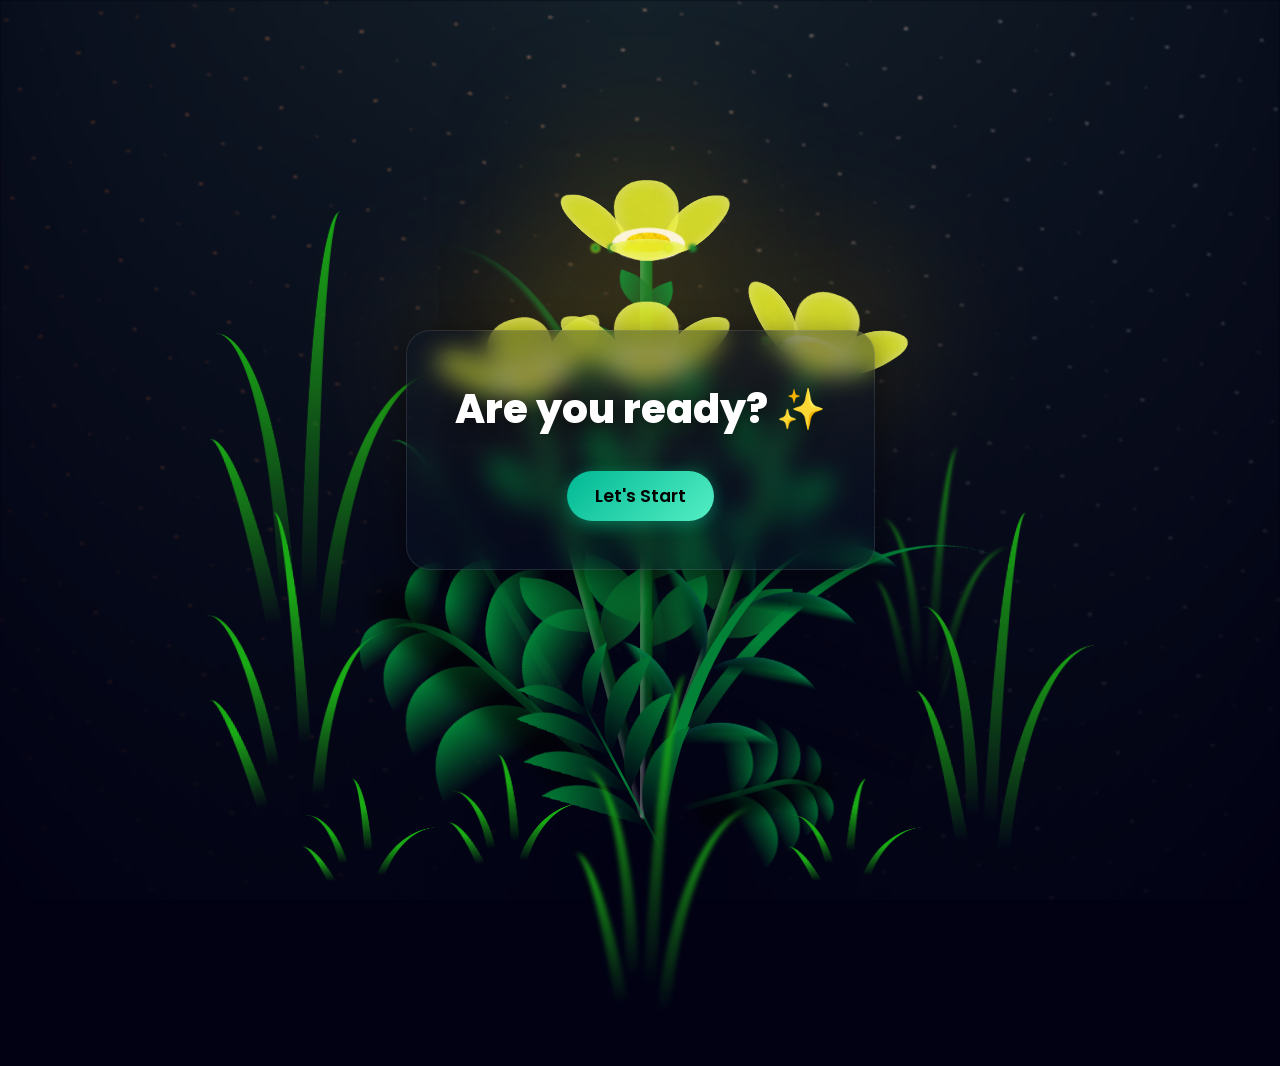
<file: index.html>
<!DOCTYPE html>
<html lang="en">
<head>
    <meta charset="UTF-8">
    <meta name="viewport" content="width=device-width, initial-scale=1.0">
    <title>A surprise for my queen</title>
    <link rel="stylesheet" href="style.css">
    <link rel="stylesheet" href="tree.css">
    <link href="https://fonts.googleapis.com/css2?family=Poppins:wght@400;600;800&display=swap" rel="stylesheet">
</head>

<body class="container">

    <div class="night"></div>
    <div class="bubbles">
        <div class="bubble"><svg class="heart" viewBox="0 0 32 32"><path d="M23.6 2c-3.363 0-6.258 2.736-7.599 5.594-1.342-2.858-4.237-5.594-7.601-5.594-4.637 0-8.4 3.764-8.4 8.401 0 9.433 9.516 11.906 16.001 21.232 6.13-9.268 15.999-12.1 15.999-21.232 0-4.637-3.763-8.401-8.4-8.401z"></path></svg></div>
        </div>

    <div id="tree-container"></div>

    <div id="floating-messages-container"></div>

    <div id="floating-photos-container"></div>

    <div class="ui-layer">
        
        <section id="screen-1" class="screen active">
            <div class="glass-panel text-center flex-center">
                <h1>Are you ready? ✨</h1>
                <button id="start-btn" class="primary-btn mt-1">Let's Start</button>
            </div>
        </section>

        <section id="screen-2" class="screen">
            <div class="glass-panel text-center flex-center">
                <h1 class="fade-in-text">Happy Birthday! 🎉</h1>
                <div id="age-timer" class="timer-container fade-in-text mt-2">
                    <h3>The world became better the moment you arrived</h3>
                    
                    <div class="timer-grid">
                        <div class="time-circle">
                            <span id="years">0</span>
                            <small>YRS</small>
                        </div>
                        <div class="time-circle">
                            <span id="months">0</span>
                            <small>MOS</small>
                        </div>
                        <div class="time-circle">
                            <span id="days">0</span>
                            <small>DAYS</small>
                        </div>
                        <div class="time-circle">
                            <span id="hours">0</span>
                            <small>HRS</small>
                        </div>
                        <div class="time-circle">
                            <span id="minutes">0</span>
                            <small>MIN</small>
                        </div>
                        <div class="time-circle">
                            <span id="seconds">0</span>
                            <small>SEC</small>
                        </div>
                    </div>
                </div>
                <button id="next-to-gift-btn" class="primary-btn fade-in-text mt-2">What's Next?</button>
            </div>
        </section>

        <section id="screen-3" class="screen">
            <!-- glass-panel text-center flex-center -->
            <div class="glass-panel text-center flex-center"> 
                <h1>I have a little surprise for you.</h1>
                <p>Do you want to see your gift?</p>
                <div class="button-group">
                    <button id="yes-btn" class="primary-btn">Yes, please!</button>
                    <button id="no-btn" class="secondary-btn">No, thanks</button>
                </div>
                <p id="no-message" class="hidden error-text">You can't deny, it's my order! 😤</p>
            </div>
        </section>

        <section id="screen-4" class="screen">
            <div class="glass-panel small-top">
                <h1>The garden is yours 🌸</h1>
                <p>Click on the blooming flowers to reveal your gifts!</p>
            </div>
        </section>
    </div>

    <div id="content-modal" class="modal hidden">
        <div class="modal-content glass-panel">
            <span id="close-modal" class="close">&times;</span>
            <div id="modal-body"></div>
        </div>
    </div>

    <script src="script.js"></script>
</body>
</file>
<file: style.css>
@import url('https://fonts.googleapis.com/css2?family=Poppins:wght@400;600;800&display=swap');

:root {
    --dark-color: #010113;
}

*, *::after, *::before { padding: 0; margin: 0; box-sizing: border-box; }

/* MAIN THEME & LAYOUT */
body {
    display: flex;
    align-items: flex-end;
    justify-content: center;
    min-height: 100vh;
    background-color: var(--dark-color);
    overflow: hidden;
    perspective: 1000px;
    font-family: 'Poppins', sans-serif;
}

.night {
    position: fixed;
    left: 50%; top: 0;
    transform: translateX(-50%);
    width: 100%; height: 100%;
    filter: blur(0.1vmin);
    background-image: radial-gradient(ellipse at top, transparent 0%, var(--dark-color)), radial-gradient(ellipse at bottom, var(--dark-color), rgba(145, 233, 255, 0.2)), repeating-linear-gradient(220deg, rgb(0, 0, 0) 0px, rgb(0, 0, 0) 19px, transparent 19px, transparent 22px), repeating-linear-gradient(189deg, rgb(0, 0, 0) 0px, rgb(0, 0, 0) 19px, transparent 19px, transparent 22px), repeating-linear-gradient(148deg, rgb(0, 0, 0) 0px, rgb(0, 0, 0) 19px, transparent 19px, transparent 22px), linear-gradient(90deg, rgb(255, 94, 0), rgb(240, 240, 240));
    z-index: 0;
}

/* PAUSE MECHANIC: Pauses tree and bubbles until "Start" is clicked */
.container * {
    -webkit-animation-play-state: paused !important;
    animation-play-state: paused !important;
}

/* UI LAYER (Kept safely on top) */
.ui-layer {
    position: absolute;
    top: 0; left: 0; width: 100%; height: 100%;
    z-index: 1000;
    display: flex;
    justify-content: center;
    align-items: center;
    pointer-events: none; 
}

h1 { font-weight: 800; font-size: 2.5rem; color: #fff; text-shadow: 0px 4px 15px rgba(0,0,0,0.5); margin-bottom: 1rem; }
h3 { color: #fff; font-weight: 400; }
p { font-size: 1.1rem; color: #e0e0e0; }
.mt-2 { margin-top: 2rem; }
.text-center { text-align: center; }
.hidden { display: none !important; }

/* Screens & Panels */
.screen { position: absolute; display: flex; flex-direction: column; justify-content: center; align-items: center; opacity: 0; transition: opacity 0.8s ease-in-out; }
.screen.active { opacity: 1; pointer-events: all; }

.glass-panel {
    background: rgba(10, 20, 40, 0.4);
    backdrop-filter: blur(12px);
    -webkit-backdrop-filter: blur(12px);
    border: 1px solid rgba(255, 255, 255, 0.1);
    padding: 3rem;
    border-radius: 24px;
    box-shadow: 0 8px 32px rgba(0, 0, 0, 0.5);
}
.interaction-hint { top: 10%; padding: 1.5rem; }

/* Timer & Buttons */

/* --- DYNAMIC GLOWING TIMER --- */
.timer-grid {
    display: flex;
    flex-wrap: wrap;
    justify-content: center;
    gap: 15px;
    margin-top: 1.5rem;
}

.time-circle {
    display: flex;
    flex-direction: column;
    justify-content: center;
    align-items: center;
    width: 80px;
    height: 80px;
    background: rgba(255, 255, 255, 0.1);
    border: 1px solid rgba(255, 255, 255, 0.3);
    border-radius: 50%;
    backdrop-filter: blur(12px);
    -webkit-backdrop-filter: blur(12px);
    
    /* Layered shadows: Inner reflection + structural shadow + colored outer glow */
    box-shadow: 
        inset 0 0 15px rgba(255, 255, 255, 0.2), 
        0 8px 20px rgba(0, 0, 0, 0.3), 
        0 0 15px rgba(85, 239, 196, 0.3);
        
    animation: pulseGlow 3s infinite alternate ease-in-out;
    transition: transform 0.3s ease, box-shadow 0.3s ease;
}

/* Fun hover effect */
.time-circle:hover {
    transform: translateY(-5px) scale(1.1);
    box-shadow: 
        inset 0 0 20px rgba(255, 255, 255, 0.4), 
        0 12px 25px rgba(0, 0, 0, 0.4), 
        0 0 30px rgba(85, 239, 196, 0.8);
    animation: none; /* Pauses the breathing animation on hover */
}

/* The numbers */
.time-circle span {
    font-size: 1.8rem;
    font-weight: 800;
    color: #ffffff;
    line-height: 1;
    text-shadow: 0 2px 10px rgba(85, 239, 196, 0.8);
}

/* The text labels (YRS, MOS, etc.) */
.time-circle small {
    font-size: 0.7rem;
    font-weight: 600;
    color: #55efc4;
    margin-top: 4px;
    letter-spacing: 1px;
}

/* Breathing glow animation */
@keyframes pulseGlow {
    0% { 
        box-shadow: inset 0 0 10px rgba(255,255,255,0.1), 0 5px 15px rgba(0,0,0,0.2), 0 0 10px rgba(85, 239, 196, 0.2); 
    }
    100% { 
        box-shadow: inset 0 0 20px rgba(255,255,255,0.3), 0 8px 25px rgba(0,0,0,0.4), 0 0 25px rgba(85, 239, 196, 0.6); 
    }
}

button { padding: 12px 28px; font-size: 1.1rem; font-family: 'Poppins', sans-serif; font-weight: 600; border: none; border-radius: 50px; cursor: pointer; transition: all 0.3s ease; }
.primary-btn { background: linear-gradient(135deg, #00b894, #55efc4); color: #000; box-shadow: 0 4px 15px rgba(0, 184, 148, 0.4); }
.primary-btn:hover { transform: translateY(-3px) scale(1.05); box-shadow: 0 8px 25px rgba(0, 184, 148, 0.6); }
.secondary-btn { background: rgba(255, 255, 255, 0.1); color: #fff; border: 1px solid rgba(255, 255, 255, 0.3); }
.secondary-btn:hover { background: rgba(255, 255, 255, 0.2); transform: translateY(-3px); }
.button-group { display: flex; justify-content: center; gap: 1rem; margin-top: 1rem; }
.error-text { color: #ff7675; font-weight: 600; margin-top: 1rem; animation: shake 0.4s; }

/* Modals */
.modal { position: fixed; top: 0; left: 0; width: 100%; height: 100%; background: rgba(0,0,0,0.7); display: flex; justify-content: center; align-items: center; z-index: 2000; pointer-events: all; }
.modal-content { max-width: 500px; width: 90%; position: relative; }
.close { position: absolute; top: 15px; right: 20px; font-size: 2rem; color: #fff; cursor: pointer; transition: color 0.2s; }
.close:hover { color: #ff7675; }
.media-placeholder { width: 100%; border-radius: 12px; margin-top: 1rem; }

/* Animations */
.fade-in-text { opacity: 0; animation: fadeIn 1s forwards; animation-delay: 2s; }
@keyframes fadeIn { to { opacity: 1; } }
@keyframes shake { 0%, 100% { transform: translateX(0); } 25% { transform: translateX(-10px); } 75% { transform: translateX(10px); } }

/* === PASTE YOUR ENTIRE .bubbles CSS BLOCK FROM YOUR ORIGINAL FILE HERE === */
/* Paste .bubbles, .bubble, .heart, and @keyframes love-burst / @keyframes love here */

.bubbles {
  position: absolute;
  top: 0;
  left: 0;
  height: 100%;
  width: 100%;
  pointer-events: none;
}

.bubble {
  position: absolute;
  z-index: 200;
  border-radius: 50%;
}
.bubble:nth-child(1) {
  top: 8%;
  left: 60%;

  height: 11vmin;
  width: 11vmin;
  -webkit-animation: love-burst 3s infinite 0s;
  animation: love-burst 3s infinite 0s;
  box-shadow: inset 0 0 0 5.5vmin transparent;
  -webkit-transform: translate(0, 0.05em) scale(0);
  transform: translate(0, 0.05em) scale(0);
  -webkit-transform-origin: center bottom;
  transform-origin: center bottom;
}
.bubble:nth-child(2) {
  top: 83%;
  left: 14%;
  height: 20vmin;
  width: 20vmin;
  -webkit-animation: love-burst 3s infinite 0.15s;
  animation: love-burst 3s infinite 0.15s;
  box-shadow: inset 0 0 0 10vmin transparent;
  -webkit-transform: translate(0, 0.75em) scale(0);
  transform: translate(0, 0.75em) scale(0);
  -webkit-transform-origin: center bottom;
  transform-origin: center bottom;
}
.bubble:nth-child(3) {
  top: 25%;
  left: 49%;
  height: 4vmin;
  width: 4vmin;
  -webkit-animation: love-burst 3s infinite 0.3s;
  animation: love-burst 3s infinite 0.3s;
  box-shadow: inset 0 0 0 2vmin transparent;
  -webkit-transform: translate(0, 0.5em) scale(0);
  transform: translate(0, 0.5em) scale(0);
  -webkit-transform-origin: center bottom;
  transform-origin: center bottom;
}
.bubble:nth-child(4) {
  top: 63%;
  left: 93%;
  height: 3vmin;
  width: 3vmin;
  -webkit-animation: love-burst 3s infinite 0.45s;
  animation: love-burst 3s infinite 0.45s;
  box-shadow: inset 0 0 0 1.5vmin transparent;
  -webkit-transform: translate(0, 0.35em) scale(0);
  transform: translate(0, 0.35em) scale(0);
  -webkit-transform-origin: center bottom;
  transform-origin: center bottom;
}
.bubble:nth-child(5) {
  top: 7%;
  left: 56%;
  height: 18vmin;
  width: 18vmin;
  -webkit-animation: love-burst 3s infinite 0.6s;
  animation: love-burst 3s infinite 0.6s;
  box-shadow: inset 0 0 0 9vmin transparent;
  -webkit-transform: translate(0, 0.3em) scale(0);
  transform: translate(0, 0.3em) scale(0);
  -webkit-transform-origin: center bottom;
  transform-origin: center bottom;
}
.bubble:nth-child(6) {
  top: 10%;
  left: 68%;
  height: 5vmin;
  width: 5vmin;
  -webkit-animation: love-burst 3s infinite 0.75s;
  animation: love-burst 3s infinite 0.75s;
  box-shadow: inset 0 0 0 2.5vmin transparent;
  -webkit-transform: translate(0, 1.1em) scale(0);
  transform: translate(0, 1.1em) scale(0);
  -webkit-transform-origin: center bottom;
  transform-origin: center bottom;
}
.bubble:nth-child(7) {
  top: 68%;
  left: 1%;
  height: 5vmin;
  width: 5vmin;
  -webkit-animation: love-burst 3s infinite 0.9s;
  animation: love-burst 3s infinite 0.9s;
  box-shadow: inset 0 0 0 2.5vmin transparent;
  -webkit-transform: translate(0, 0.15em) scale(0);
  transform: translate(0, 0.15em) scale(0);
  -webkit-transform-origin: center bottom;
  transform-origin: center bottom;
}
.bubble:nth-child(8) {
  top: 61%;
  left: 51%;
  height: 11vmin;
  width: 11vmin;
  -webkit-animation: love-burst 3s infinite 1.05s;
  animation: love-burst 3s infinite 1.05s;
  box-shadow: inset 0 0 0 5.5vmin transparent;
  -webkit-transform: translate(0, 1.05em) scale(0);
  transform: translate(0, 1.05em) scale(0);
  -webkit-transform-origin: center bottom;
  transform-origin: center bottom;
}
.bubble:nth-child(9) {
  top: 24%;
  left: 45%;
  height: 11vmin;
  width: 11vmin;
  -webkit-animation: love-burst 3s infinite 1.2s;
  animation: love-burst 3s infinite 1.2s;
  box-shadow: inset 0 0 0 5.5vmin transparent;
  -webkit-transform: translate(0, 1em) scale(0);
  transform: translate(0, 1em) scale(0);
  -webkit-transform-origin: center bottom;
  transform-origin: center bottom;
}
.bubble:nth-child(10) {
  top: 13%;
  left: 10%;
  height: 19vmin;
  width: 19vmin;
  -webkit-animation: love-burst 3s infinite 1.35s;
  animation: love-burst 3s infinite 1.35s;
  box-shadow: inset 0 0 0 9.5vmin transparent;
  -webkit-transform: translate(0, 1em) scale(0);
  transform: translate(0, 1em) scale(0);
  -webkit-transform-origin: center bottom;
  transform-origin: center bottom;
}
.bubble:nth-child(11) {
  top: 76%;
  left: 7%;
  height: 14vmin;
  width: 14vmin;
  -webkit-animation: love-burst 3s infinite 1.5s;
  animation: love-burst 3s infinite 1.5s;
  box-shadow: inset 0 0 0 7vmin transparent;
  -webkit-transform: translate(0, 0.1em) scale(0);
  transform: translate(0, 0.1em) scale(0);
  -webkit-transform-origin: center bottom;
  transform-origin: center bottom;
}
.bubble:nth-child(12) {
  top: 22%;
  left: 8%;
  height: 17vmin;
  width: 17vmin;
  -webkit-animation: love-burst 3s infinite 1.65s;
  animation: love-burst 3s infinite 1.65s;
  box-shadow: inset 0 0 0 8.5vmin transparent;
  -webkit-transform: translate(0, 0.2em) scale(0);
  transform: translate(0, 0.2em) scale(0);
  -webkit-transform-origin: center bottom;
  transform-origin: center bottom;
}
.bubble:nth-child(13) {
  top: 23%;
  left: 81%;
  height: 16vmin;
  width: 16vmin;
  -webkit-animation: love-burst 3s infinite 1.8s;
  animation: love-burst 3s infinite 1.8s;
  box-shadow: inset 0 0 0 8vmin transparent;
  -webkit-transform: translate(0, 0.1em) scale(0);
  transform: translate(0, 0.1em) scale(0);
  -webkit-transform-origin: center bottom;
  transform-origin: center bottom;
}
.bubble:nth-child(14) {
  top: 77%;
  left: 88%;
  height: 3vmin;
  width: 3vmin;
  -webkit-animation: love-burst 3s infinite 1.95s;
  animation: love-burst 3s infinite 1.95s;
  box-shadow: inset 0 0 0 1.5vmin transparent;
  -webkit-transform: translate(0, 0.45em) scale(0);
  transform: translate(0, 0.45em) scale(0);
  -webkit-transform-origin: center bottom;
  transform-origin: center bottom;
}
.bubble:nth-child(15) {
  top: 41%;
  left: 1%;
  height: 9vmin;
  width: 9vmin;
  -webkit-animation: love-burst 3s infinite 2.1s;
  animation: love-burst 3s infinite 2.1s;
  box-shadow: inset 0 0 0 4.5vmin transparent;
  -webkit-transform: translate(0, 0.05em) scale(0);
  transform: translate(0, 0.05em) scale(0);
  -webkit-transform-origin: center bottom;
  transform-origin: center bottom;
}
.bubble:nth-child(16) {
  top: 51%;
  left: 51%;
  height: 8vmin;
  width: 8vmin;
  -webkit-animation: love-burst 3s infinite 2.25s;
  animation: love-burst 3s infinite 2.25s;
  box-shadow: inset 0 0 0 4vmin transparent;
  -webkit-transform: translate(0, 1.15em) scale(0);
  transform: translate(0, 1.15em) scale(0);
  -webkit-transform-origin: center bottom;
  transform-origin: center bottom;
}
.bubble:nth-child(17) {
  top: 37%;
  left: 65%;
  height: 11vmin;
  width: 11vmin;
  -webkit-animation: love-burst 3s infinite 2.4s;
  animation: love-burst 3s infinite 2.4s;
  box-shadow: inset 0 0 0 5.5vmin transparent;
  -webkit-transform: translate(0, 0.2em) scale(0);
  transform: translate(0, 0.2em) scale(0);
  -webkit-transform-origin: center bottom;
  transform-origin: center bottom;
}
.bubble:nth-child(18) {
  top: 11%;
  left: 83%;
  height: 18vmin;
  width: 18vmin;
  -webkit-animation: love-burst 3s infinite 2.55s;
  animation: love-burst 3s infinite 2.55s;
  box-shadow: inset 0 0 0 9vmin transparent;
  -webkit-transform: translate(0, 0.9em) scale(0);
  transform: translate(0, 0.9em) scale(0);
  -webkit-transform-origin: center bottom;
  transform-origin: center bottom;
}
.bubble:nth-child(19) {
  top: 64%;
  left: 86%;
  height: 12vmin;
  width: 12vmin;
  -webkit-animation: love-burst 3s infinite 2.7s;
  animation: love-burst 3s infinite 2.7s;
  box-shadow: inset 0 0 0 6vmin transparent;
  -webkit-transform: translate(0, 0.65em) scale(0);
  transform: translate(0, 0.65em) scale(0);
  -webkit-transform-origin: center bottom;
  transform-origin: center bottom;
}
.bubble:nth-child(20) {
  top: 39%;
  left: 24%;
  height: 19vmin;
  width: 19vmin;
  -webkit-animation: love-burst 3s infinite 2.85s;
  animation: love-burst 3s infinite 2.85s;
  box-shadow: inset 0 0 0 9.5vmin transparent;
  -webkit-transform: translate(0, 0.2em) scale(0);
  transform: translate(0, 0.2em) scale(0);
  -webkit-transform-origin: center bottom;
  transform-origin: center bottom;
}

@-webkit-keyframes love-burst {
  50%,
  100% {
    box-shadow: inset 0 0 0 0 rgb(1, 175, 73);
    -webkit-transform: translate(0, 0) scale(1);
    transform: translate(0, 0) scale(1);
  }
}

@keyframes love-burst {
  50%,
  100% {
    box-shadow: inset 0 0 0 0 rgb(18, 226, 129);
    -webkit-transform: translate(0, 0) scale(1);
    transform: translate(0, 0) scale(1);
  }
}
.heart {
  fill: transparent;
  opacity: 0;
}
.bubble:nth-child(1) .heart {
  -webkit-animation: love 3s forwards infinite 0s;
  animation: love 3s forwards infinite 0s;
  -webkit-transform: scale(0.5) rotate(-4deg);
  transform: scale(0.5) rotate(-4deg);
}
.bubble:nth-child(2) .heart {
  -webkit-animation: love 3s forwards infinite 0.15s;
  animation: love 3s forwards infinite 0.15s;
  -webkit-transform: scale(0.5) rotate(22deg);
  transform: scale(0.5) rotate(22deg);
}
.bubble:nth-child(3) .heart {
  -webkit-animation: love 3s forwards infinite 0.3s;
  animation: love 3s forwards infinite 0.3s;
  -webkit-transform: scale(0.5) rotate(-5deg);
  transform: scale(0.5) rotate(-5deg);
}
.bubble:nth-child(4) .heart {
  -webkit-animation: love 3s forwards infinite 0.45s;
  animation: love 3s forwards infinite 0.45s;
  -webkit-transform: scale(0.5) rotate(50deg);
  transform: scale(0.5) rotate(50deg);
}
.bubble:nth-child(5) .heart {
  -webkit-animation: love 3s forwards infinite 0.6s;
  animation: love 3s forwards infinite 0.6s;
  -webkit-transform: scale(0.5) rotate(-29deg);
  transform: scale(0.5) rotate(-29deg);
}
.bubble:nth-child(6) .heart {
  -webkit-animation: love 3s forwards infinite 0.75s;
  animation: love 3s forwards infinite 0.75s;
  -webkit-transform: scale(0.5) rotate(35deg);
  transform: scale(0.5) rotate(35deg);
}
.bubble:nth-child(7) .heart {
  -webkit-animation: love 3s forwards infinite 0.9s;
  animation: love 3s forwards infinite 0.9s;
  -webkit-transform: scale(0.5) rotate(-5deg);
  transform: scale(0.5) rotate(-5deg);
}
.bubble:nth-child(8) .heart {
  -webkit-animation: love 3s forwards infinite 1.05s;
  animation: love 3s forwards infinite 1.05s;
  -webkit-transform: scale(0.5) rotate(40deg);
  transform: scale(0.5) rotate(40deg);
}
.bubble:nth-child(9) .heart {
  -webkit-animation: love 3s forwards infinite 1.2s;
  animation: love 3s forwards infinite 1.2s;
  -webkit-transform: scale(0.5) rotate(-35deg);
  transform: scale(0.5) rotate(-35deg);
}
.bubble:nth-child(10) .heart {
  -webkit-animation: love 3s forwards infinite 1.35s;
  animation: love 3s forwards infinite 1.35s;
  -webkit-transform: scale(0.5) rotate(28deg);
  transform: scale(0.5) rotate(28deg);
}
.bubble:nth-child(11) .heart {
  -webkit-animation: love 3s forwards infinite 1.5s;
  animation: love 3s forwards infinite 1.5s;
  -webkit-transform: scale(0.5) rotate(-3deg);
  transform: scale(0.5) rotate(-3deg);
}
.bubble:nth-child(12) .heart {
  -webkit-animation: love 3s forwards infinite 1.65s;
  animation: love 3s forwards infinite 1.65s;
  -webkit-transform: scale(0.5) rotate(48deg);
  transform: scale(0.5) rotate(48deg);
}
.bubble:nth-child(13) .heart {
  -webkit-animation: love 3s forwards infinite 1.8s;
  animation: love 3s forwards infinite 1.8s;
  -webkit-transform: scale(0.5) rotate(-33deg);
  transform: scale(0.5) rotate(-33deg);
}
.bubble:nth-child(14) .heart {
  -webkit-animation: love 3s forwards infinite 1.95s;
  animation: love 3s forwards infinite 1.95s;
  -webkit-transform: scale(0.5) rotate(40deg);
  transform: scale(0.5) rotate(40deg);
}
.bubble:nth-child(15) .heart {
  -webkit-animation: love 3s forwards infinite 2.1s;
  animation: love 3s forwards infinite 2.1s;
  -webkit-transform: scale(0.5) rotate(-29deg);
  transform: scale(0.5) rotate(-29deg);
}
.bubble:nth-child(16) .heart {
  -webkit-animation: love 3s forwards infinite 2.25s;
  animation: love 3s forwards infinite 2.25s;
  -webkit-transform: scale(0.5) rotate(19deg);
  transform: scale(0.5) rotate(19deg);
}
.bubble:nth-child(17) .heart {
  -webkit-animation: love 3s forwards infinite 2.4s;
  animation: love 3s forwards infinite 2.4s;
  -webkit-transform: scale(0.5) rotate(-29deg);
  transform: scale(0.5) rotate(-29deg);
}
.bubble:nth-child(18) .heart {
  -webkit-animation: love 3s forwards infinite 2.55s;
  animation: love 3s forwards infinite 2.55s;
  -webkit-transform: scale(0.5) rotate(14deg);
  transform: scale(0.5) rotate(14deg);
}
.bubble:nth-child(19) .heart {
  -webkit-animation: love 3s forwards infinite 2.7s;
  animation: love 3s forwards infinite 2.7s;
  -webkit-transform: scale(0.5) rotate(-10deg);
  transform: scale(0.5) rotate(-10deg);
}
.bubble:nth-child(20) .heart {
  -webkit-animation: love 3s forwards infinite 2.85s;
  animation: love 3s forwards infinite 2.85s;
  -webkit-transform: scale(0.5) rotate(46deg);
  transform: scale(0.5) rotate(46deg);
}

@-webkit-keyframes love {
  50% {
    fill: rgb(253, 66, 19);
    opacity: 1;
  }
}

@keyframes love {
  50% {
    fill: rgb(253, 93, 19);
    opacity: 1;
  }
}


/* --- NEW REFINEMENT STYLES --- */

/* 1. Perfect Centering Fix */
.flex-center {
    display: flex;
    flex-direction: column;
    align-items: center;
    justify-content: center;
}
.mt-1 { margin-top: 1rem; }

/* 2. Floating Cute Messages (Multi-directional & Wavy) */
#floating-messages-container {
    position: absolute;
    top: 0; left: 0; width: 100%; height: 100%;
    pointer-events: none; 
    z-index: 500;
    overflow: hidden;
    transition: opacity 1s ease-in-out;
}

.floating-message {
    position: absolute;
    background: rgba(255, 255, 255, 0.85);
    backdrop-filter: blur(8px);
    -webkit-backdrop-filter: blur(8px);
    padding: 12px 24px;
    border-radius: 30px;
    font-weight: 600;
    color: #e84393;
    box-shadow: 0 5px 15px rgba(0,0,0,0.15);
    width: 300px;
    height: fit-content;
    /* Animation assigned dynamically by JS */
}

/* Wavy: Right to Left */
@keyframes floatRL {
    0% { transform: translate(0, 0px); opacity: 0; }
    10% { opacity: 1; }
    25% { transform: translate(-25vw, -40px); }
    50% { transform: translate(-50vw, 40px); }
    75% { transform: translate(-75vw, -40px); }
    90% { opacity: 1; }
    100% { transform: translate(-120vw, 0px); opacity: 0; }
}

/* Wavy: Left to Right */
@keyframes floatLR {
    0% { transform: translate(0, 0px); opacity: 0; }
    10% { opacity: 1; }
    25% { transform: translate(25vw, 40px); }
    50% { transform: translate(50vw, -40px); }
    75% { transform: translate(75vw, 40px); }
    90% { opacity: 1; }
    100% { transform: translate(120vw, 0px); opacity: 0; }
}

/* Wavy: Bottom to Top */
@keyframes floatBT {
    0% { transform: translate(0px, 0); opacity: 0; }
    10% { opacity: 1; }
    25% { transform: translate(-40px, -25vh); }
    50% { transform: translate(40px, -50vh); }
    75% { transform: translate(-40px, -75vh); }
    90% { opacity: 1; }
    100% { transform: translate(0px, -120vh); opacity: 0; }
}

/* Wavy: Top to Bottom */
@keyframes floatTB {
    0% { transform: translate(0px, 0); opacity: 0; }
    10% { opacity: 1; }
    25% { transform: translate(40px, 25vh); }
    50% { transform: translate(-40px, 50vh); }
    75% { transform: translate(40px, 75vh); }
    90% { opacity: 1; }
    100% { transform: translate(0px, 120vh); opacity: 0; }
}

.fade-out-messages { opacity: 0 !important; }

/* 3. Small Top Panel for Screen 4 (Wider, thinner, at the very top) */
/* 3. Small Top Panel for Screen 4 (Forcefully pinned to top) */
.small-top {
    position: absolute !important;
    top: 5% !important; /* Pins it to the top */
    left: 50% !important; /* Starts it halfway across the screen */
    transform: translateX(-50%) !important; /* Pulls it exactly back to the center */
    padding: 1rem 1.5rem; 
    max-width: 800px;
    width: 90%; 
    border-radius: 18px;
    margin: 0 !important;
}

.small-top h1 { font-size: 1.6rem; margin-bottom: 0.2rem; }
.small-top p { font-size: 0.95rem; margin-bottom: 0; }

#screen-4 {
  position: absolute;
  top: 5%; 
  left: 50%;
  transform: translateX(-50%);
  padding: 1rem 1.5rem; 
  width: 90%; 
  border-radius: 18px; 
  margin: 0;
  text-align: center;
}


/* 4. Clickable Flower Heads (Petals Only!) */
.flower-clickable {
    cursor: pointer;
    transition: transform 0.3s cubic-bezier(0.175, 0.885, 0.32, 1.275), filter 0.3s;
}
.flower-clickable:hover {
    transform: scale(1.15) !important;
    filter: drop-shadow(0 0 15px rgba(255, 255, 255, 0.8)) brightness(1.2);
}

/* 5. Modal Pop Animation */
.modal-content {
    animation: popIn 0.5s cubic-bezier(0.175, 0.885, 0.32, 1.275) forwards;
}
@keyframes popIn {
    from { transform: scale(0.5) translateY(50px); opacity: 0; }
    to { transform: scale(1) translateY(0); opacity: 1; }
}


/* 6. Floating Photos */
#floating-photos-container {
    position: fixed; /* Forces the container to span the entire screen */
    top: 0; 
    left: 0; 
    width: 100vw; 
    height: 100vh;
    pointer-events: none; 
    
    /* Z-INDEX MAGIC: 
       Night Sky = 0
       Photos = 45 
       Tree = 50 
       Messages = 500 
    */
    z-index: 45; 
    overflow: hidden;

}

.floating-photo {
    position: absolute;
    width: 140px; 
    height: 140px;
    object-fit: cover;
    border-radius: 8px; 
    border: 4px solid rgba(255, 255, 255, 0.9);
    box-shadow: 0 8px 25px rgba(0,0,0,0.3);
}
</file>
<file: tree.css>
*,
*::after,
*::before {
  padding: 0;
  margin: 0;
  box-sizing: border-box;
}

:root {
  --dark-color: #010113;
}

.flowers {
  position: relative;
  transform: scale(0.9);
}

.flower {
  position: absolute;
  bottom: 10vmin;
  transform-origin: bottom center;
  z-index: 10;
  --fl-speed: 0.8s;
}
.flower--1 {
  -webkit-animation: moving-flower-1 4s linear infinite;
  animation: moving-flower-1 4s linear infinite;
}
.flower--1 .flower__line {
  height: 70vmin;
  -webkit-animation-delay: 0.3s;
  animation-delay: 0.3s;
}
.flower--1 .flower__line__leaf--1 {
  -webkit-animation: blooming-leaf-right var(--fl-speed) 1.6s backwards;
  animation: blooming-leaf-right var(--fl-speed) 1.6s backwards;
}
.flower--1 .flower__line__leaf--2 {
  -webkit-animation: blooming-leaf-right var(--fl-speed) 1.4s backwards;
  animation: blooming-leaf-right var(--fl-speed) 1.4s backwards;
}
.flower--1 .flower__line__leaf--3 {
  -webkit-animation: blooming-leaf-left var(--fl-speed) 1.2s backwards;
  animation: blooming-leaf-left var(--fl-speed) 1.2s backwards;
}
.flower--1 .flower__line__leaf--4 {
  -webkit-animation: blooming-leaf-left var(--fl-speed) 1s backwards;
  animation: blooming-leaf-left var(--fl-speed) 1s backwards;
}
.flower--1 .flower__line__leaf--5 {
  -webkit-animation: blooming-leaf-right var(--fl-speed) 1.8s backwards;
  animation: blooming-leaf-right var(--fl-speed) 1.8s backwards;
}
.flower--1 .flower__line__leaf--6 {
  -webkit-animation: blooming-leaf-left var(--fl-speed) 2s backwards;
  animation: blooming-leaf-left var(--fl-speed) 2s backwards;
}
.flower--2 {
  left: 50%;
  transform: rotate(20deg);
  -webkit-animation: moving-flower-2 4s linear infinite;
  animation: moving-flower-2 4s linear infinite;
}
.flower--2 .flower__line {
  height: 60vmin;
  -webkit-animation-delay: 0.6s;
  animation-delay: 0.6s;
}
.flower--2 .flower__line__leaf--1 {
  -webkit-animation: blooming-leaf-right var(--fl-speed) 1.9s backwards;
  animation: blooming-leaf-right var(--fl-speed) 1.9s backwards;
}
.flower--2 .flower__line__leaf--2 {
  -webkit-animation: blooming-leaf-right var(--fl-speed) 1.7s backwards;
  animation: blooming-leaf-right var(--fl-speed) 1.7s backwards;
}
.flower--2 .flower__line__leaf--3 {
  -webkit-animation: blooming-leaf-left var(--fl-speed) 1.5s backwards;
  animation: blooming-leaf-left var(--fl-speed) 1.5s backwards;
}
.flower--2 .flower__line__leaf--4 {
  -webkit-animation: blooming-leaf-left var(--fl-speed) 1.3s backwards;
  animation: blooming-leaf-left var(--fl-speed) 1.3s backwards;
}
.flower--3 {
  left: 50%;
  transform: rotate(-15deg);
  -webkit-animation: moving-flower-3 4s linear infinite;
  animation: moving-flower-3 4s linear infinite;
}
.flower--3 .flower__line {
  -webkit-animation-delay: 0.9s;
  animation-delay: 0.9s;
}
.flower--3 .flower__line__leaf--1 {
  -webkit-animation: blooming-leaf-right var(--fl-speed) 2.5s backwards;
  animation: blooming-leaf-right var(--fl-speed) 2.5s backwards;
}
.flower--3 .flower__line__leaf--2 {
  -webkit-animation: blooming-leaf-right var(--fl-speed) 2.3s backwards;
  animation: blooming-leaf-right var(--fl-speed) 2.3s backwards;
}
.flower--3 .flower__line__leaf--3 {
  -webkit-animation: blooming-leaf-left var(--fl-speed) 2.1s backwards;
  animation: blooming-leaf-left var(--fl-speed) 2.1s backwards;
}
.flower--3 .flower__line__leaf--4 {
  -webkit-animation: blooming-leaf-left var(--fl-speed) 1.9s backwards;
  animation: blooming-leaf-left var(--fl-speed) 1.9s backwards;
}
.flower__leafs {
  position: relative;
  -webkit-animation: blooming-flower 2s backwards;
  animation: blooming-flower 2s backwards;
}
.flower__leafs--1 {
  -webkit-animation-delay: 1.1s;
  animation-delay: 1.1s;
}
.flower__leafs--2 {
  -webkit-animation-delay: 1.4s;
  animation-delay: 1.4s;
}
.flower__leafs--3 {
  -webkit-animation-delay: 1.7s;
  animation-delay: 1.7s;
}
.flower__leafs::after {
  content: "";
  position: absolute;
  left: 0;
  top: 0;
  transform: translate(-50%, -100%);
  width: 8vmin;
  height: 8vmin;
  background-color: #e7b201;
  filter: blur(10vmin);
}
.flower__leaf {
  position: absolute;
  bottom: 0;
  left: 50%;
  width: 8vmin;
  height: 11vmin;
  border-radius: 51% 49% 47% 53%/44% 45% 55% 69%;
  background-color: #e6f331;
  background-image: linear-gradient(to top, #e6f331, #e6f331);
  transform-origin: bottom center;
  opacity: 0.9;
  box-shadow: inset 0 0 2vmin rgba(255, 255, 255, 0.5);
}
.flower__leaf--1 {
  transform: translate(-10%, 1%) rotateY(40deg) rotateX(-50deg);
}
.flower__leaf--2 {
  transform: translate(-50%, -4%) rotateX(40deg);
}
.flower__leaf--3 {
  transform: translate(-90%, 0%) rotateY(45deg) rotateX(50deg);
}
.flower__leaf--4 {
  width: 8vmin;
  height: 8vmin;
  transform-origin: bottom left;
  border-radius: 4vmin 10vmin 4vmin 4vmin;
  transform: translate(0%, 18%) rotateX(70deg) rotate(-43deg);
  background-image: linear-gradient(to top, #e6f331, #e6f331);
  z-index: 1;
  opacity: 0.8;
}
.flower__white-circle {
  position: absolute;
  left: -3.5vmin;
  top: -3vmin;
  width: 9vmin;
  height: 4vmin;
  border-radius: 50%;
  background-color: #fff;
}
.flower__white-circle::after {
  content: "";
  position: absolute;
  left: 50%;
  top: 45%;
  transform: translate(-50%, -50%);
  width: 60%;
  height: 60%;
  border-radius: inherit;
  background-image: repeating-linear-gradient(
      135deg,
      rgba(0, 0, 0, 0.03) 0px,
      rgba(0, 0, 0, 0.03) 1px,
      transparent 1px,
      transparent 12px
    ),
    repeating-linear-gradient(
      45deg,
      rgba(0, 0, 0, 0.03) 0px,
      rgba(0, 0, 0, 0.03) 1px,
      transparent 1px,
      transparent 12px
    ),
    repeating-linear-gradient(
      67.5deg,
      rgba(0, 0, 0, 0.03) 0px,
      rgba(0, 0, 0, 0.03) 1px,
      transparent 1px,
      transparent 12px
    ),
    repeating-linear-gradient(
      135deg,
      rgba(0, 0, 0, 0.03) 0px,
      rgba(0, 0, 0, 0.03) 1px,
      transparent 1px,
      transparent 12px
    ),
    repeating-linear-gradient(
      45deg,
      rgba(0, 0, 0, 0.03) 0px,
      rgba(0, 0, 0, 0.03) 1px,
      transparent 1px,
      transparent 12px
    ),
    repeating-linear-gradient(
      112.5deg,
      rgba(0, 0, 0, 0.03) 0px,
      rgba(0, 0, 0, 0.03) 1px,
      transparent 1px,
      transparent 12px
    ),
    repeating-linear-gradient(
      112.5deg,
      rgba(0, 0, 0, 0.03) 0px,
      rgba(0, 0, 0, 0.03) 1px,
      transparent 1px,
      transparent 12px
    ),
    repeating-linear-gradient(
      45deg,
      rgba(0, 0, 0, 0.03) 0px,
      rgba(0, 0, 0, 0.03) 1px,
      transparent 1px,
      transparent 12px
    ),
    repeating-linear-gradient(
      22.5deg,
      rgba(0, 0, 0, 0.03) 0px,
      rgba(0, 0, 0, 0.03) 1px,
      transparent 1px,
      transparent 12px
    ),
    repeating-linear-gradient(
      45deg,
      rgba(0, 0, 0, 0.03) 0px,
      rgba(0, 0, 0, 0.03) 1px,
      transparent 1px,
      transparent 12px
    ),
    repeating-linear-gradient(
      22.5deg,
      rgba(0, 0, 0, 0.03) 0px,
      rgba(0, 0, 0, 0.03) 1px,
      transparent 1px,
      transparent 12px
    ),
    repeating-linear-gradient(
      135deg,
      rgba(0, 0, 0, 0.03) 0px,
      rgba(0, 0, 0, 0.03) 1px,
      transparent 1px,
      transparent 12px
    ),
    repeating-linear-gradient(
      157.5deg,
      rgba(0, 0, 0, 0.03) 0px,
      rgba(0, 0, 0, 0.03) 1px,
      transparent 1px,
      transparent 12px
    ),
    repeating-linear-gradient(
      67.5deg,
      rgba(0, 0, 0, 0.03) 0px,
      rgba(0, 0, 0, 0.03) 1px,
      transparent 1px,
      transparent 12px
    ),
    repeating-linear-gradient(
      67.5deg,
      rgba(0, 0, 0, 0.03) 0px,
      rgba(0, 0, 0, 0.03) 1px,
      transparent 1px,
      transparent 12px
    ),
    linear-gradient(90deg, rgb(255, 235, 18), rgb(255, 206, 0));
}
.flower__line {
  height: 55vmin;
  width: 1.5vmin;
  background-image: linear-gradient(
      to left,
      rgba(0, 0, 0, 0.2),
      transparent,
      rgba(255, 255, 255, 0.2)
    ),
    linear-gradient(to top, transparent 10%, #056d24, #028137);
  box-shadow: inset 0 0 2px rgba(0, 0, 0, 0.5);
  -webkit-animation: grow-flower-tree 4s backwards;
  animation: grow-flower-tree 4s backwards;
}
.flower__line__leaf {
  --w: 7vmin;
  --h: calc(var(--w) + 2vmin);
  position: absolute;
  top: 20%;
  left: 90%;
  width: var(--w);
  height: var(--h);
  border-top-right-radius: var(--h);
  border-bottom-left-radius: var(--h);
  background-image: linear-gradient(to top, rgba(12, 94, 32, 0.4), #028137);
}
.flower__line__leaf--1 {
  transform: rotate(70deg) rotateY(30deg);
}
.flower__line__leaf--2 {
  top: 45%;
  transform: rotate(70deg) rotateY(30deg);
}
.flower__line__leaf--3,
.flower__line__leaf--4,
.flower__line__leaf--6 {
  border-top-right-radius: 0;
  border-bottom-left-radius: 0;
  border-top-left-radius: var(--h);
  border-bottom-right-radius: var(--h);
  left: -460%;
  top: 12%;
  transform: rotate(-70deg) rotateY(30deg);
}
.flower__line__leaf--4 {
  top: 40%;
}
.flower__line__leaf--5 {
  top: 0;
  transform-origin: left;
  transform: rotate(70deg) rotateY(30deg) scale(0.6);
}
.flower__line__leaf--6 {
  top: -2%;
  left: -450%;
  transform-origin: right;
  transform: rotate(-70deg) rotateY(30deg) scale(0.6);
}
.flower__light {
  position: absolute;
  bottom: 0vmin;
  width: 1vmin;
  height: 1vmin;
  background-color: rgb(255, 251, 0);
  border-radius: 50%;
  filter: blur(0.2vmin);
  -webkit-animation: light-ans 4s linear infinite backwards;
  animation: light-ans 4s linear infinite backwards;
}
.flower__light:nth-child(odd) {
  background-color: #028137;
}
.flower__light--1 {
  left: -2vmin;
  -webkit-animation-delay: 1s;
  animation-delay: 1s;
}
.flower__light--2 {
  left: 3vmin;
  -webkit-animation-delay: 0.5s;
  animation-delay: 0.5s;
}
.flower__light--3 {
  left: -6vmin;
  -webkit-animation-delay: 0.3s;
  animation-delay: 0.3s;
}
.flower__light--4 {
  left: 6vmin;
  -webkit-animation-delay: 0.9s;
  animation-delay: 0.9s;
}
.flower__light--5 {
  left: -1vmin;
  -webkit-animation-delay: 1.5s;
  animation-delay: 1.5s;
}
.flower__light--6 {
  left: -4vmin;
  -webkit-animation-delay: 3s;
  animation-delay: 3s;
}
.flower__light--7 {
  left: 3vmin;
  -webkit-animation-delay: 2s;
  animation-delay: 2s;
}
.flower__light--8 {
  left: -6vmin;
  -webkit-animation-delay: 3.5s;
  animation-delay: 3.5s;
}
.flower__grass {
  --c: #028137;
  --line-w: 1.5vmin;
  position: absolute;
  bottom: 12vmin;
  left: -7vmin;
  display: flex;
  flex-direction: column;
  align-items: flex-end;
  z-index: 20;
  transform-origin: bottom center;
  transform: rotate(-48deg) rotateY(40deg);
}
.flower__grass--1 {
  -webkit-animation: moving-grass 2s linear infinite;
  animation: moving-grass 2s linear infinite;
}
.flower__grass--2 {
  left: 2vmin;
  bottom: 10vmin;
  transform: scale(0.5) rotate(75deg) rotateX(10deg) rotateY(-200deg);
  opacity: 0.8;
  z-index: 0;
  -webkit-animation: moving-grass--2 1.5s linear infinite;
  animation: moving-grass--2 1.5s linear infinite;
}
.flower__grass--top {
  width: 7vmin;
  height: 10vmin;
  border-top-right-radius: 100%;
  border-right: var(--line-w) solid var(--c);
  transform-origin: bottom center;
  transform: rotate(-2deg);
}
.flower__grass--bottom {
  margin-top: -2px;
  width: var(--line-w);
  height: 25vmin;
  background-image: linear-gradient(to top, transparent, var(--c));
}
.flower__grass__leaf {
  --size: 10vmin;
  position: absolute;
  width: calc(var(--size) * 2.1);
  height: var(--size);
  border-top-left-radius: var(--size);
  border-top-right-radius: var(--size);
  background-image: linear-gradient(
    to top,
    transparent,
    transparent 30%,
    var(--c)
  );
  z-index: 100;
}
.flower__grass__leaf--1 {
  top: -6%;
  left: 30%;
  --size: 6vmin;
  transform: rotate(-20deg);
  -webkit-animation: growing-grass-ans--1 2s 2.6s backwards;
  animation: growing-grass-ans--1 2s 2.6s backwards;
}
@-webkit-keyframes growing-grass-ans--1 {
  0% {
    transform-origin: bottom left;
    transform: rotate(-20deg) scale(0);
  }
}
@keyframes growing-grass-ans--1 {
  0% {
    transform-origin: bottom left;
    transform: rotate(-20deg) scale(0);
  }
}
.flower__grass__leaf--2 {
  top: -5%;
  left: -110%;
  --size: 6vmin;
  transform: rotate(10deg);
  -webkit-animation: growing-grass-ans--2 2s 2.4s linear backwards;
  animation: growing-grass-ans--2 2s 2.4s linear backwards;
}
@-webkit-keyframes growing-grass-ans--2 {
  0% {
    transform-origin: bottom right;
    transform: rotate(10deg) scale(0);
  }
}
@keyframes growing-grass-ans--2 {
  0% {
    transform-origin: bottom right;
    transform: rotate(10deg) scale(0);
  }
}
.flower__grass__leaf--3 {
  top: 5%;
  left: 60%;
  --size: 8vmin;
  transform: rotate(-18deg) rotateX(-20deg);
  -webkit-animation: growing-grass-ans--3 2s 2.2s linear backwards;
  animation: growing-grass-ans--3 2s 2.2s linear backwards;
}
@-webkit-keyframes growing-grass-ans--3 {
  0% {
    transform-origin: bottom left;
    transform: rotate(-18deg) rotateX(-20deg) scale(0);
  }
}
@keyframes growing-grass-ans--3 {
  0% {
    transform-origin: bottom left;
    transform: rotate(-18deg) rotateX(-20deg) scale(0);
  }
}
.flower__grass__leaf--4 {
  top: 6%;
  left: -135%;
  --size: 8vmin;
  transform: rotate(2deg);
  -webkit-animation: growing-grass-ans--4 2s 2s linear backwards;
  animation: growing-grass-ans--4 2s 2s linear backwards;
}
@-webkit-keyframes growing-grass-ans--4 {
  0% {
    transform-origin: bottom right;
    transform: rotate(2deg) scale(0);
  }
}
@keyframes growing-grass-ans--4 {
  0% {
    transform-origin: bottom right;
    transform: rotate(2deg) scale(0);
  }
}
.flower__grass__leaf--5 {
  top: 20%;
  left: 60%;
  --size: 10vmin;
  transform: rotate(-24deg) rotateX(-20deg);
  -webkit-animation: growing-grass-ans--5 2s 1.8s linear backwards;
  animation: growing-grass-ans--5 2s 1.8s linear backwards;
}
@-webkit-keyframes growing-grass-ans--5 {
  0% {
    transform-origin: bottom left;
    transform: rotate(-24deg) rotateX(-20deg) scale(0);
  }
}
@keyframes growing-grass-ans--5 {
  0% {
    transform-origin: bottom left;
    transform: rotate(-24deg) rotateX(-20deg) scale(0);
  }
}
.flower__grass__leaf--6 {
  top: 22%;
  left: -180%;
  --size: 10vmin;
  transform: rotate(10deg);
  -webkit-animation: growing-grass-ans--6 2s 1.6s linear backwards;
  animation: growing-grass-ans--6 2s 1.6s linear backwards;
}
@-webkit-keyframes growing-grass-ans--6 {
  0% {
    transform-origin: bottom right;
    transform: rotate(10deg) scale(0);
  }
}
@keyframes growing-grass-ans--6 {
  0% {
    transform-origin: bottom right;
    transform: rotate(10deg) scale(0);
  }
}
.flower__grass__leaf--7 {
  top: 39%;
  left: 70%;
  --size: 10vmin;
  transform: rotate(-10deg);
  -webkit-animation: growing-grass-ans--7 2s 1.4s linear backwards;
  animation: growing-grass-ans--7 2s 1.4s linear backwards;
}
@-webkit-keyframes growing-grass-ans--7 {
  0% {
    transform-origin: bottom left;
    transform: rotate(-10deg) scale(0);
  }
}
@keyframes growing-grass-ans--7 {
  0% {
    transform-origin: bottom left;
    transform: rotate(-10deg) scale(0);
  }
}
.flower__grass__leaf--8 {
  top: 40%;
  left: -215%;
  --size: 11vmin;
  transform: rotate(10deg);
  -webkit-animation: growing-grass-ans--8 2s 1.2s linear backwards;
  animation: growing-grass-ans--8 2s 1.2s linear backwards;
}
@-webkit-keyframes growing-grass-ans--8 {
  0% {
    transform-origin: bottom right;
    transform: rotate(10deg) scale(0);
  }
}
@keyframes growing-grass-ans--8 {
  0% {
    transform-origin: bottom right;
    transform: rotate(10deg) scale(0);
  }
}
.flower__grass__overlay {
  position: absolute;
  top: -10%;
  right: 0%;
  width: 100%;
  height: 100%;
  background-color: rgba(0, 0, 0, 0.6);
  filter: blur(1.5vmin);
  z-index: 100;
}
.flower__g-long {
  --w: 2vmin;
  --h: 6vmin;
  --c: #0d6632;
  position: absolute;
  bottom: 10vmin;
  left: -3vmin;
  transform-origin: bottom center;
  transform: rotate(-30deg) rotateY(-20deg);
  display: flex;
  flex-direction: column;
  align-items: flex-end;
  -webkit-animation: flower-g-long-ans 3s linear infinite;
  animation: flower-g-long-ans 3s linear infinite;
}
@-webkit-keyframes flower-g-long-ans {
  0%,
  100% {
    transform: rotate(-30deg) rotateY(-20deg);
  }
  50% {
    transform: rotate(-32deg) rotateY(-20deg);
  }
}
@keyframes flower-g-long-ans {
  0%,
  100% {
    transform: rotate(-30deg) rotateY(-20deg);
  }
  50% {
    transform: rotate(-32deg) rotateY(-20deg);
  }
}
.flower__g-long__top {
  top: calc(var(--h) * -1);
  width: calc(var(--w) + 1vmin);
  height: var(--h);
  border-top-right-radius: 100%;
  border-right: 0.7vmin solid var(--c);
  transform: translate(-0.7vmin, 1vmin);
}
.flower__g-long__bottom {
  width: var(--w);
  height: 50vmin;
  transform-origin: bottom center;
  background-image: linear-gradient(to top, transparent 30%, var(--c));
  box-shadow: inset 0 0 2px rgba(0, 0, 0, 0.5);
  -webkit-clip-path: polygon(35% 0, 65% 1%, 100% 100%, 0% 100%);
  clip-path: polygon(35% 0, 65% 1%, 100% 100%, 0% 100%);
}
.flower__g-right {
  position: absolute;
  bottom: 6vmin;
  left: -2vmin;
  transform-origin: bottom left;
  transform: rotate(20deg);
}
.flower__g-right .leaf {
  width: 30vmin;
  height: 50vmin;
  border-top-left-radius: 100%;
  border-left: 2vmin solid #028137;
  background-image: linear-gradient(
    to bottom,
    transparent,
    var(--dark-color) 60%
  );
  mask-image: linear-gradient(to top, transparent 30%, #028137 60%);
}
.flower__g-right--1 {
  -webkit-animation: flower-g-right-ans 2.5s linear infinite;
  animation: flower-g-right-ans 2.5s linear infinite;
}
.flower__g-right--2 {
  left: 5vmin;
  transform: rotateY(-180deg);
  -webkit-animation: flower-g-right-ans--2 3s linear infinite;
  animation: flower-g-right-ans--2 3s linear infinite;
}
.flower__g-right--2 .leaf {
  height: 75vmin;
  filter: blur(0.3vmin);
  opacity: 0.8;
}
@-webkit-keyframes flower-g-right-ans {
  0%,
  100% {
    transform: rotate(20deg);
  }
  50% {
    transform: rotate(24deg) rotateX(-20deg);
  }
}
@keyframes flower-g-right-ans {
  0%,
  100% {
    transform: rotate(20deg);
  }
  50% {
    transform: rotate(24deg) rotateX(-20deg);
  }
}
@-webkit-keyframes flower-g-right-ans--2 {
  0%,
  100% {
    transform: rotateY(-180deg) rotate(0deg) rotateX(-20deg);
  }
  50% {
    transform: rotateY(-180deg) rotate(6deg) rotateX(-20deg);
  }
}
@keyframes flower-g-right-ans--2 {
  0%,
  100% {
    transform: rotateY(-180deg) rotate(0deg) rotateX(-20deg);
  }
  50% {
    transform: rotateY(-180deg) rotate(6deg) rotateX(-20deg);
  }
}
.flower__g-front {
  position: absolute;
  bottom: 6vmin;
  left: 2.5vmin;
  z-index: 100;
  transform-origin: bottom center;
  transform: rotate(-28deg) rotateY(30deg) scale(1.04);
  -webkit-animation: flower__g-front-ans 2s linear infinite;
  animation: flower__g-front-ans 2s linear infinite;
}
@-webkit-keyframes flower__g-front-ans {
  0%,
  100% {
    transform: rotate(-28deg) rotateY(30deg) scale(1.04);
  }
  50% {
    transform: rotate(-35deg) rotateY(40deg) scale(1.04);
  }
}
@keyframes flower__g-front-ans {
  0%,
  100% {
    transform: rotate(-28deg) rotateY(30deg) scale(1.04);
  }
  50% {
    transform: rotate(-35deg) rotateY(40deg) scale(1.04);
  }
}
.flower__g-front__line {
  width: 0.3vmin;
  height: 20vmin;
  background-image: linear-gradient(
    to top,
    transparent,
    #028137,
    transparent 100%
  );
  position: relative;
}
.flower__g-front__leaf-wrapper {
  position: absolute;
  top: 0;
  left: 0;
  transform-origin: bottom left;
  transform: rotate(10deg);
}
.flower__g-front__leaf-wrapper:nth-child(even) {
  left: 0vmin;
  transform: rotateY(-180deg) rotate(5deg);
  -webkit-animation: flower__g-front__leaf-left-ans 1s ease-in backwards;
  animation: flower__g-front__leaf-left-ans 1s ease-in backwards;
}
.flower__g-front__leaf-wrapper:nth-child(odd) {
  -webkit-animation: flower__g-front__leaf-ans 1s ease-in backwards;
  animation: flower__g-front__leaf-ans 1s ease-in backwards;
}
.flower__g-front__leaf-wrapper--1 {
  top: -8vmin;
  transform: scale(0.7);
  -webkit-animation: flower__g-front__leaf-ans 1s 5.5s ease-in backwards !important;
  animation: flower__g-front__leaf-ans 1s 5.5s ease-in backwards !important;
}
.flower__g-front__leaf-wrapper--2 {
  top: -8vmin;
  transform: rotateY(-180deg) scale(0.7) !important;
  -webkit-animation: flower__g-front__leaf-left-ans-2 1s 4.6s ease-in backwards !important;
  animation: flower__g-front__leaf-left-ans-2 1s 4.6s ease-in backwards !important;
}
.flower__g-front__leaf-wrapper--3 {
  top: -3vmin;
  -webkit-animation: flower__g-front__leaf-ans 1s 4.6s ease-in backwards;
  animation: flower__g-front__leaf-ans 1s 4.6s ease-in backwards;
}
.flower__g-front__leaf-wrapper--4 {
  top: -3vmin;
  transform: rotateY(-180deg) scale(0.9) !important;
  -webkit-animation: flower__g-front__leaf-left-ans-2 1s 4.6s ease-in backwards !important;
  animation: flower__g-front__leaf-left-ans-2 1s 4.6s ease-in backwards !important;
}
@-webkit-keyframes flower__g-front__leaf-left-ans-2 {
  0% {
    transform: rotateY(-180deg) scale(0);
  }
}
@keyframes flower__g-front__leaf-left-ans-2 {
  0% {
    transform: rotateY(-180deg) scale(0);
  }
}
.flower__g-front__leaf-wrapper--5,
.flower__g-front__leaf-wrapper--6 {
  top: 2vmin;
}
.flower__g-front__leaf-wrapper--7,
.flower__g-front__leaf-wrapper--8 {
  top: 6.5vmin;
}
.flower__g-front__leaf-wrapper--2 {
  -webkit-animation-delay: 5.2s !important;
  animation-delay: 5.2s !important;
}
.flower__g-front__leaf-wrapper--3 {
  -webkit-animation-delay: 4.9s !important;
  animation-delay: 4.9s !important;
}
.flower__g-front__leaf-wrapper--5 {
  -webkit-animation-delay: 4.3s !important;
  animation-delay: 4.3s !important;
}
.flower__g-front__leaf-wrapper--6 {
  -webkit-animation-delay: 4.1s !important;
  animation-delay: 4.1s !important;
}
.flower__g-front__leaf-wrapper--7 {
  -webkit-animation-delay: 3.8s !important;
  animation-delay: 3.8s !important;
}
.flower__g-front__leaf-wrapper--8 {
  -webkit-animation-delay: 3.5s !important;
  animation-delay: 3.5s !important;
}
@-webkit-keyframes flower__g-front__leaf-ans {
  0% {
    transform: rotate(10deg) scale(0);
  }
}
@keyframes flower__g-front__leaf-ans {
  0% {
    transform: rotate(10deg) scale(0);
  }
}
@-webkit-keyframes flower__g-front__leaf-left-ans {
  0% {
    transform: rotateY(-180deg) rotate(5deg) scale(0);
  }
}
@keyframes flower__g-front__leaf-left-ans {
  0% {
    transform: rotateY(-180deg) rotate(5deg) scale(0);
  }
}
.flower__g-front__leaf {
  width: 10vmin;
  height: 10vmin;
  border-radius: 100% 0% 0% 100%/100% 100% 0% 0%;
  box-shadow: inset 0 2px 1vmin hsla(150, 97%, 14%, 0.2);
  background-image: linear-gradient(
      to bottom left,
      transparent,
      var(--dark-color)
    ),
    linear-gradient(to bottom right, #028137 50%, transparent 50%, transparent);
  -webkit-mask-image: linear-gradient(
    to bottom right,
    #028137 50%,
    transparent 50%,
    transparent
  );
  mask-image: linear-gradient(
    to bottom right,
    #028137 50%,
    transparent 50%,
    transparent
  );
}
.flower__g-fr {
  position: absolute;
  bottom: -4vmin;
  left: vmin;
  transform-origin: bottom left;
  z-index: 10;
  -webkit-animation: flower__g-fr-ans 2s linear infinite;
  animation: flower__g-fr-ans 2s linear infinite;
}
@-webkit-keyframes flower__g-fr-ans {
  0%,
  100% {
    transform: rotate(2deg);
  }
  50% {
    transform: rotate(4deg);
  }
}
@keyframes flower__g-fr-ans {
  0%,
  100% {
    transform: rotate(2deg);
  }
  50% {
    transform: rotate(4deg);
  }
}
.flower__g-fr .leaf {
  width: 30vmin;
  height: 50vmin;
  border-top-left-radius: 100%;
  border-left: 2vmin solid #028137;
  mask-image: linear-gradient(to top, transparent 25%, #028137 50%);
  position: relative;
  z-index: 1;
}
.flower__g-fr__leaf {
  position: absolute;
  top: 0;
  left: 0;
  width: 10vmin;
  height: 10vmin;
  border-radius: 100% 0% 0% 100%/100% 100% 0% 0%;
  box-shadow: inset 0 2px 1vmin hsla(184deg, 97%, 58%, 0.2);
  background-image: linear-gradient(
      to bottom left,
      transparent,
      var(--dark-color) 98%
    ),
    linear-gradient(to bottom right, #028137 45%, transparent 50%, transparent);
  mask-image: linear-gradient(
    135deg,
    #028137 40%,
    transparent 50%,
    transparent
  );
}
.flower__g-fr__leaf--1 {
  left: 20vmin;
  transform: rotate(45deg);
  -webkit-animation: flower__g-fr-leaft-ans-1 0.5s 5.2s linear backwards;
  animation: flower__g-fr-leaft-ans-1 0.5s 5.2s linear backwards;
}
@-webkit-keyframes flower__g-fr-leaft-ans-1 {
  0% {
    transform-origin: left;
    transform: rotate(45deg) scale(0);
  }
}
@keyframes flower__g-fr-leaft-ans-1 {
  0% {
    transform-origin: left;
    transform: rotate(45deg) scale(0);
  }
}
.flower__g-fr__leaf--2 {
  left: 12vmin;
  top: -7vmin;
  transform: rotate(25deg) rotateY(-180deg);
  -webkit-animation: flower__g-fr-leaft-ans-6 0.5s 5s linear backwards;
  animation: flower__g-fr-leaft-ans-6 0.5s 5s linear backwards;
}
.flower__g-fr__leaf--3 {
  left: 15vmin;
  top: 6vmin;
  transform: rotate(55deg);
  -webkit-animation: flower__g-fr-leaft-ans-5 0.5s 4.8s linear backwards;
  animation: flower__g-fr-leaft-ans-5 0.5s 4.8s linear backwards;
}
.flower__g-fr__leaf--4 {
  left: 6vmin;
  top: -2vmin;
  transform: rotate(25deg) rotateY(-180deg);
  -webkit-animation: flower__g-fr-leaft-ans-6 0.5s 4.6s linear backwards;
  animation: flower__g-fr-leaft-ans-6 0.5s 4.6s linear backwards;
}
.flower__g-fr__leaf--5 {
  left: 10vmin;
  top: 14vmin;
  transform: rotate(55deg);
  -webkit-animation: flower__g-fr-leaft-ans-5 0.5s 4.4s linear backwards;
  animation: flower__g-fr-leaft-ans-5 0.5s 4.4s linear backwards;
}
@-webkit-keyframes flower__g-fr-leaft-ans-5 {
  0% {
    transform-origin: left;
    transform: rotate(55deg) scale(0);
  }
}
@keyframes flower__g-fr-leaft-ans-5 {
  0% {
    transform-origin: left;
    transform: rotate(55deg) scale(0);
  }
}
.flower__g-fr__leaf--6 {
  left: 0vmin;
  top: 6vmin;
  transform: rotate(25deg) rotateY(-180deg);
  -webkit-animation: flower__g-fr-leaft-ans-6 0.5s 4.2s linear backwards;
  animation: flower__g-fr-leaft-ans-6 0.5s 4.2s linear backwards;
}
@-webkit-keyframes flower__g-fr-leaft-ans-6 {
  0% {
    transform-origin: right;
    transform: rotate(25deg) rotateY(-180deg) scale(0);
  }
}
@keyframes flower__g-fr-leaft-ans-6 {
  0% {
    transform-origin: right;
    transform: rotate(25deg) rotateY(-180deg) scale(0);
  }
}
.flower__g-fr__leaf--7 {
  left: 5vmin;
  top: 22vmin;
  transform: rotate(45deg);
  -webkit-animation: flower__g-fr-leaft-ans-7 0.5s 4s linear backwards;
  animation: flower__g-fr-leaft-ans-7 0.5s 4s linear backwards;
}
@-webkit-keyframes flower__g-fr-leaft-ans-7 {
  0% {
    transform-origin: left;
    transform: rotate(45deg) scale(0);
  }
}
@keyframes flower__g-fr-leaft-ans-7 {
  0% {
    transform-origin: left;
    transform: rotate(45deg) scale(0);
  }
}
.flower__g-fr__leaf--8 {
  left: -4vmin;
  top: 15vmin;
  transform: rotate(15deg) rotateY(-180deg);
  -webkit-animation: flower__g-fr-leaft-ans-8 0.5s 3.8s linear backwards;
  animation: flower__g-fr-leaft-ans-8 0.5s 3.8s linear backwards;
}
@-webkit-keyframes flower__g-fr-leaft-ans-8 {
  0% {
    transform-origin: right;
    transform: rotate(15deg) rotateY(-180deg) scale(0);
  }
}
@keyframes flower__g-fr-leaft-ans-8 {
  0% {
    transform-origin: right;
    transform: rotate(15deg) rotateY(-180deg) scale(0);
  }
}

.long-g {
  position: absolute;
  bottom: 25vmin;
  left: -42vmin;
  transform-origin: bottom left;
}
.long-g--1 {
  bottom: 0vmin;
  transform: scale(0.8) rotate(-5deg);
}
.long-g--1 .leaf {
  mask-image: linear-gradient(
    to top,
    transparent 40%,
    #028137 80%
  ) !important;
}
.long-g--1 .leaf--1 {
  --w: 5vmin;
  --h: 60vmin;
  left: -2vmin;
  transform: rotate(3deg) rotateY(-180deg);
}
.long-g--2,
.long-g--3 {
  bottom: -3vmin;
  left: -35vmin;
  transform-origin: center;
  transform: scale(0.6) rotateX(60deg);
}
.long-g--2 .leaf,
.long-g--3 .leaf {
  mask-image: linear-gradient(
    to top,
    transparent 50%,
    #e6f331 80%
  ) !important;
}
.long-g--2 .leaf--1,
.long-g--3 .leaf--1 {
  left: -1vmin;
  transform: rotateY(-180deg);
}
.long-g--3 {
  left: -17vmin;
  bottom: 0vmin;
}
.long-g--3 .leaf {
  mask-image: linear-gradient(
    to top,
    transparent 40%,
    #028137 80%
  ) !important;
}
.long-g--4 {
  left: 25vmin;
  bottom: -3vmin;
  transform-origin: center;
  transform: scale(0.6) rotateX(60deg);
}
.long-g--4 .leaf {
    mask-image: linear-gradient(
    to top,
    transparent 50%,
    #028137 80%
  ) !important;
}
.long-g--5 {
  left: 42vmin;
  bottom: 0vmin;
  transform: scale(0.8) rotate(2deg);
}
.long-g--6 {
  left: 0vmin;
  bottom: -20vmin;
  z-index: 100;
  filter: blur(0.3vmin);
  transform: scale(0.8) rotate(2deg);
}
.long-g--7 {
  left: 35vmin;
  bottom: 20vmin;
  z-index: -1;
  filter: blur(0.3vmin);
  transform: scale(0.6) rotate(2deg);
  opacity: 0.7;
}
.long-g .leaf {
  --w: 15vmin;
  --h: 40vmin;
  --c: #1aaa15;
  position: absolute;
  bottom: 0;
  width: var(--w);
  height: var(--h);
  border-top-left-radius: 100%;
  border-left: 2vmin solid var(--c);
  mask-image: linear-gradient(
    to top,
    transparent 20%,
    var(--dark-color)
  );
  transform-origin: bottom center;
}
.long-g .leaf--0 {
  left: 2vmin;
  -webkit-animation: leaf-ans-1 4s linear infinite;
  animation: leaf-ans-1 4s linear infinite;
}
.long-g .leaf--1 {
  --w: 5vmin;
  --h: 60vmin;
  -webkit-animation: leaf-ans-1 4s linear infinite;
  animation: leaf-ans-1 4s linear infinite;
}
.long-g .leaf--2 {
  --w: 10vmin;
  --h: 40vmin;
  left: -0.5vmin;
  bottom: 5vmin;
  transform-origin: bottom left;
  transform: rotateY(-180deg);
  -webkit-animation: leaf-ans-2 3s linear infinite;
  animation: leaf-ans-2 3s linear infinite;
}
.long-g .leaf--3 {
  --w: 5vmin;
  --h: 30vmin;
  left: -1vmin;
  bottom: 3.2vmin;
  transform-origin: bottom left;
  transform: rotate(-10deg) rotateY(-180deg);
  -webkit-animation: leaf-ans-3 3s linear infinite;
  animation: leaf-ans-3 3s linear infinite;
}

@-webkit-keyframes leaf-ans-1 {
  0%,
  100% {
    transform: rotate(-5deg) scale(1);
  }
  50% {
    transform: rotate(5deg) scale(1.1);
  }
}

@keyframes leaf-ans-1 {
  0%,
  100% {
    transform: rotate(-5deg) scale(1);
  }
  50% {
    transform: rotate(5deg) scale(1.1);
  }
}
@-webkit-keyframes leaf-ans-2 {
  0%,
  100% {
    transform: rotateY(-180deg) rotate(5deg);
  }
  50% {
    transform: rotateY(-180deg) rotate(0deg) scale(1.1);
  }
}
@keyframes leaf-ans-2 {
  0%,
  100% {
    transform: rotateY(-180deg) rotate(5deg);
  }
  50% {
    transform: rotateY(-180deg) rotate(0deg) scale(1.1);
  }
}
@-webkit-keyframes leaf-ans-3 {
  0%,
  100% {
    transform: rotate(-10deg) rotateY(-180deg);
  }
  50% {
    transform: rotate(-20deg) rotateY(-180deg);
  }
}
@keyframes leaf-ans-3 {
  0%,
  100% {
    transform: rotate(-10deg) rotateY(-180deg);
  }
  50% {
    transform: rotate(-20deg) rotateY(-180deg);
  }
}
.grow-ans {
  -webkit-animation: grow-ans 2s var(--d) backwards;
  animation: grow-ans 2s var(--d) backwards;
}

@-webkit-keyframes grow-ans {
  0% {
    transform: scale(0);
    opacity: 0;
  }
}

@keyframes grow-ans {
  0% {
    transform: scale(0);
    opacity: 0;
  }
}
@-webkit-keyframes light-ans {
  0% {
    opacity: 0;
    transform: translateY(0vmin);
  }
  25% {
    opacity: 1;
    transform: translateY(-5vmin) translateX(-2vmin);
  }
  50% {
    opacity: 1;
    transform: translateY(-15vmin) translateX(2vmin);
    filter: blur(0.2vmin);
  }
  75% {
    transform: translateY(-20vmin) translateX(-2vmin);
    filter: blur(0.2vmin);
  }
  100% {
    transform: translateY(-30vmin);
    opacity: 0;
    filter: blur(1vmin);
  }
}
@keyframes light-ans {
  0% {
    opacity: 0;
    transform: translateY(0vmin);
  }
  25% {
    opacity: 1;
    transform: translateY(-5vmin) translateX(-2vmin);
  }
  50% {
    opacity: 1;
    transform: translateY(-15vmin) translateX(2vmin);
    filter: blur(0.2vmin);
  }
  75% {
    transform: translateY(-20vmin) translateX(-2vmin);
    filter: blur(0.2vmin);
  }
  100% {
    transform: translateY(-30vmin);
    opacity: 0;
    filter: blur(1vmin);
  }
}
@-webkit-keyframes moving-flower-1 {
  0%,
  100% {
    transform: rotate(2deg);
  }
  50% {
    transform: rotate(-2deg);
  }
}
@keyframes moving-flower-1 {
  0%,
  100% {
    transform: rotate(2deg);
  }
  50% {
    transform: rotate(-2deg);
  }
}
@-webkit-keyframes moving-flower-2 {
  0%,
  100% {
    transform: rotate(18deg);
  }
  50% {
    transform: rotate(14deg);
  }
}
@keyframes moving-flower-2 {
  0%,
  100% {
    transform: rotate(18deg);
  }
  50% {
    transform: rotate(14deg);
  }
}
@-webkit-keyframes moving-flower-3 {
  0%,
  100% {
    transform: rotate(-18deg);
  }
  50% {
    transform: rotate(-20deg) rotateY(-10deg);
  }
}
@keyframes moving-flower-3 {
  0%,
  100% {
    transform: rotate(-18deg);
  }
  50% {
    transform: rotate(-20deg) rotateY(-10deg);
  }
}
@-webkit-keyframes blooming-leaf-right {
  0% {
    transform-origin: left;
    transform: rotate(70deg) rotateY(30deg) scale(0);
  }
}
@keyframes blooming-leaf-right {
  0% {
    transform-origin: left;
    transform: rotate(70deg) rotateY(30deg) scale(0);
  }
}
@-webkit-keyframes blooming-leaf-left {
  0% {
    transform-origin: right;
    transform: rotate(-70deg) rotateY(30deg) scale(0);
  }
}
@keyframes blooming-leaf-left {
  0% {
    transform-origin: right;
    transform: rotate(-70deg) rotateY(30deg) scale(0);
  }
}
@-webkit-keyframes grow-flower-tree {
  0% {
    height: 0;
    border-radius: 1vmin;
  }
}
@keyframes grow-flower-tree {
  0% {
    height: 0;
    border-radius: 1vmin;
  }
}
@-webkit-keyframes blooming-flower {
  0% {
    transform: scale(0);
  }
}
@keyframes blooming-flower {
  0% {
    transform: scale(0);
  }
}
@-webkit-keyframes moving-grass {
  0%,
  100% {
    transform: rotate(-48deg) rotateY(40deg);
  }
  50% {
    transform: rotate(-50deg) rotateY(40deg);
  }
}
@keyframes moving-grass {
  0%,
  100% {
    transform: rotate(-48deg) rotateY(40deg);
  }
  50% {
    transform: rotate(-50deg) rotateY(40deg);
  }
}
@-webkit-keyframes moving-grass--2 {
  0%,
  100% {
    transform: scale(0.5) rotate(75deg) rotateX(10deg) rotateY(-200deg);
  }
  50% {
    transform: scale(0.5) rotate(79deg) rotateX(10deg) rotateY(-200deg);
  }
}
@keyframes moving-grass--2 {
  0%,
  100% {
    transform: scale(0.5) rotate(75deg) rotateX(10deg) rotateY(-200deg);
  }
  50% {
    transform: scale(0.5) rotate(79deg) rotateX(10deg) rotateY(-200deg);
  }
}
.growing-grass {
  -webkit-animation: growing-grass-ans 1s 2s backwards;
  animation: growing-grass-ans 1s 2s backwards;
}

@-webkit-keyframes growing-grass-ans {
  0% {
    transform: scale(0);
  }
}

@keyframes growing-grass-ans {
  0% {
    transform: scale(0);
  }
}
</file>
